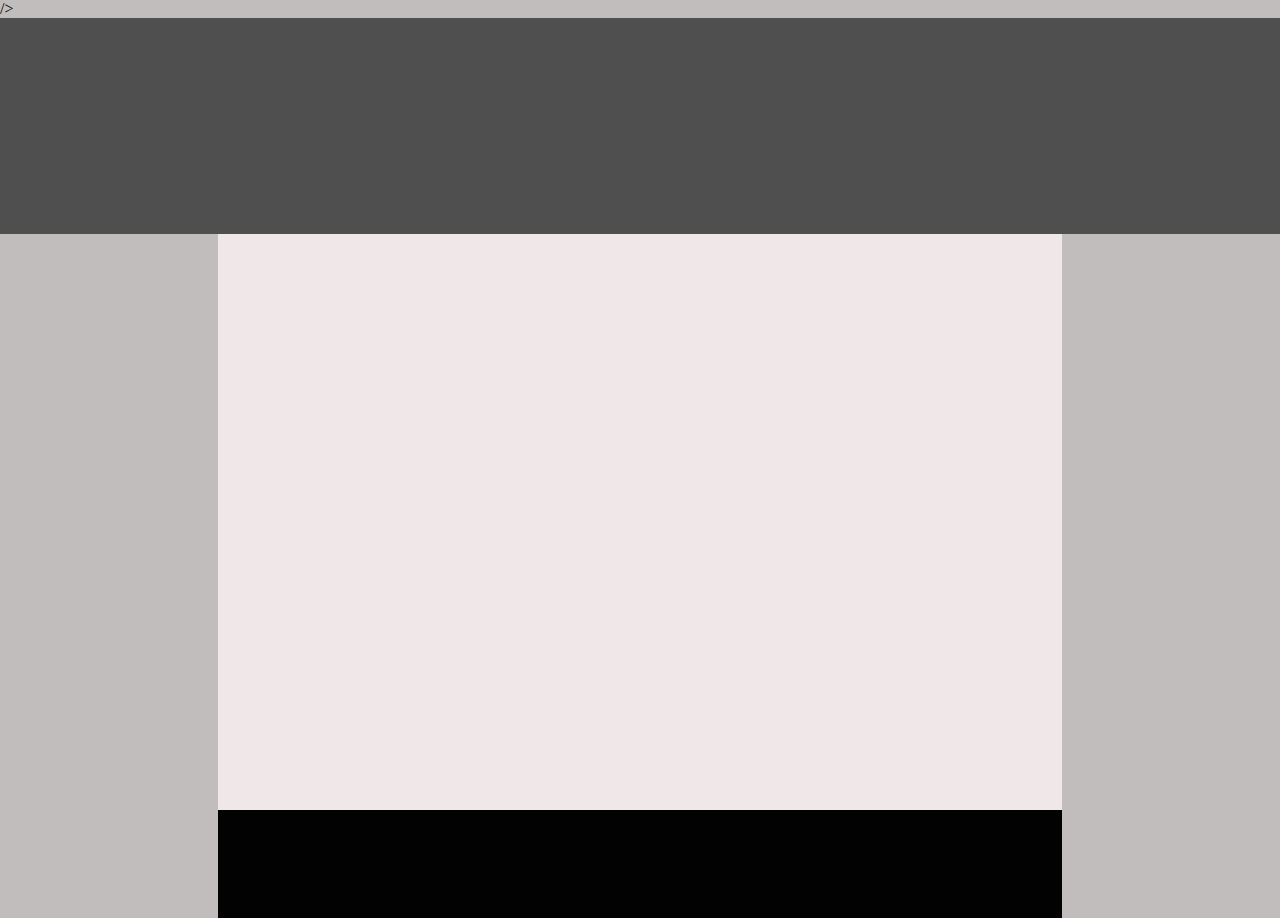
<file: first/index.html>
<!-- Put your HTML HERE, make sure to connect your index.css sheet -->
<!DOCTYPE html>
<html>
    <head>
        <title> First-Solution </title>
        <link rel="stylesheet" href="index.css"> />
    </head>

    <body>
        <div class="header"></div>
        <div class="main-content"></div>
        <div class="footer">
    </body>
</html>
</file>
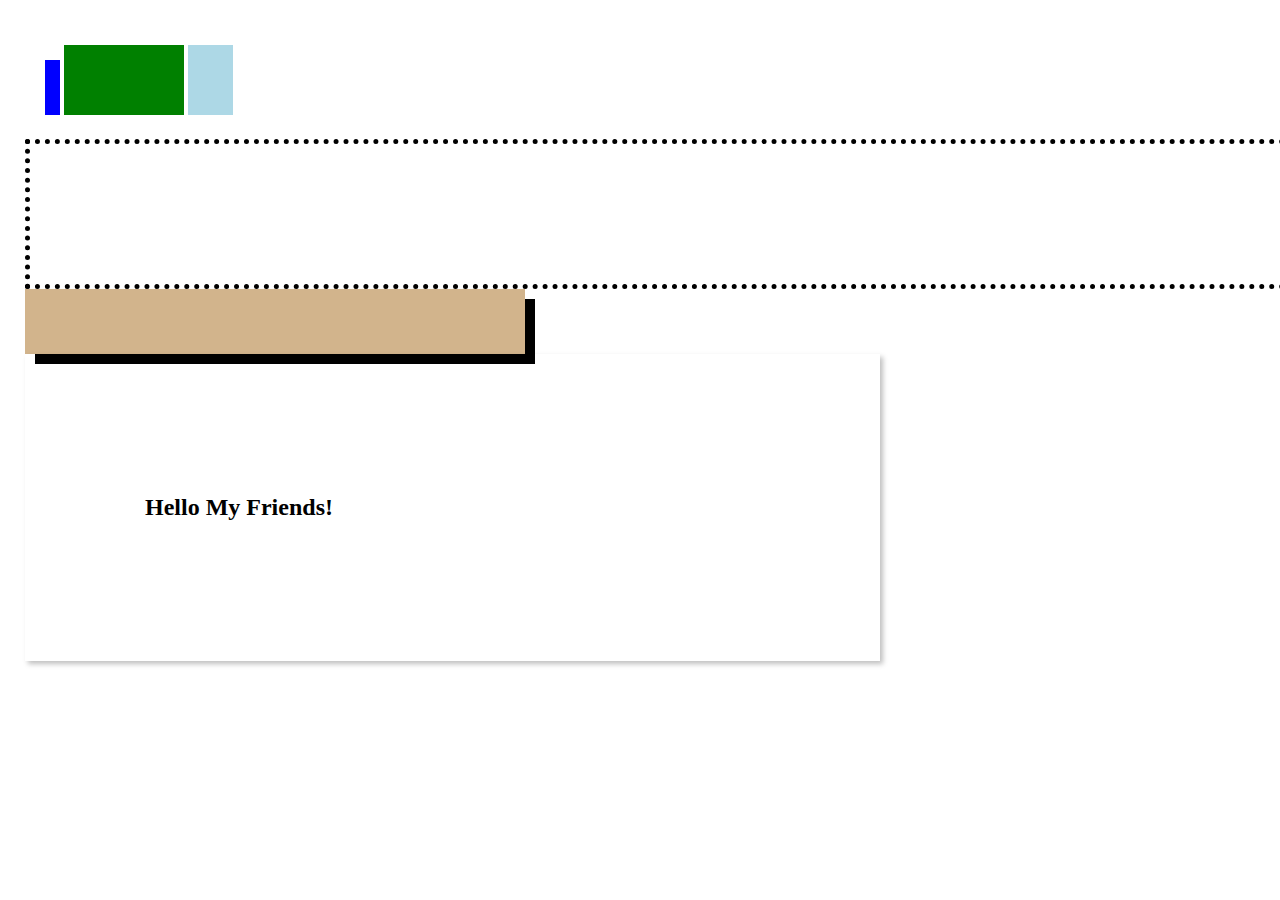
<file: second/index.html>
<!-- Put your HTML HERE, make sure to connect your index.css sheet -->
<!DOCTYPE html>
<html>
    <head>
        <title>Second-Problem</title>
        <link rel="stylesheet" href="index.css" />
    </head>

    <body>
        <div class="container-one">
            <div class="square-one">
            </div>
            <div class="square-two">
            </div>
            <div class="circle-one">
            </div>
        </div>
        <div class="container-two">
        </div>
            <div class="box-shadow">
            </div>
        <div class="container-three">
                <h2>Hello My Friends!</h2>
        </div>
    </body>
</html>
</file>
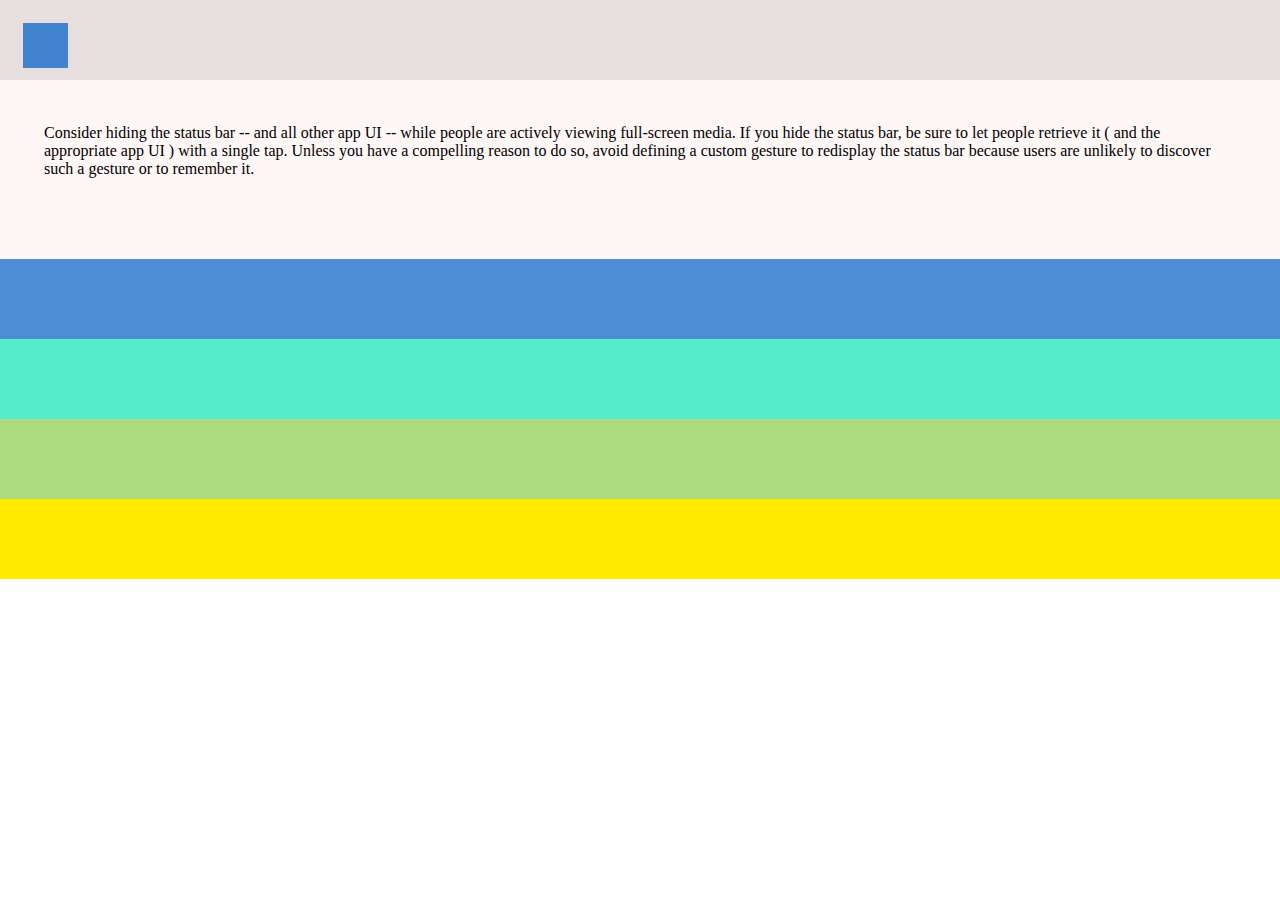
<file: third/index.html>
<!-- Put your HTML HERE, make sure to connect your index.css sheet -->
<!DOCTYPE html>
<html>
    <head>
        <title>Third Problem</title>
        <link rel="stylesheet" href="index.css" />
    </head>

    <body>
        <div class="row row-1">
          <div class="row-1-div"></div>
        </div>
    
        <div class="row-big row-2">
          <span class="row-2-span">
            Consider hiding the status bar -- and all other app UI -- while people are actively viewing full-screen media. If you hide the status bar, be sure to let people retrieve it ( and the appropriate app UI ) with a single tap. Unless you have a compelling reason to do so, avoid defining a custom gesture to redisplay the status bar because users are unlikely to discover such a gesture or to remember it.
          </span>
        </div>
    
        <div class="row row-3"></div>
        <div class="row row-4"></div>
        <div class="row row-5"></div>
        <div class="row row-6"></div>
      </body>
        
    
</html>
</file>
<file: first/index.css>
body {
    margin: 0 auto;
    width: 100%;
    height: 100vh;
    background-color: rgb(194, 189, 189);
}

.header {
    margin: 0 auto;
    width: 100%;
    height: 24vh;
    background-color: rgb(80, 79, 79);
}

.main-content {
    margin: 0 auto;
    width: 66%;
    height: 64vh;
    background-color: rgb(240, 232, 232);
}

.footer {
    margin: 0 auto;
    width: 66%;
    height: 12vh;
    background-color: rgb(2, 2, 2);
}
</file>
<file: second/index.css>
body {
    margin: 0;
    padding: 25px;
}

.container-one {
    width: 100%;
    border: 5px black;
    padding: 20px;
    box-sizing: boarder-box;
}

.square-one {
    height:55px;
    width: 15px;
    background-color: blue;
    display: inline-block;
}

.square-two {
    height: 70px;
    width: 120px;
    background-color: green;
    display: inline-block;
}

.circle-one {
    height: 70px;
    width: 45px;
    background-color: lightblue;
    display: inline-block;
}

.container-two {
    width: 100%;
    border: 5px dotted black;
    padding: 70px;
    box-sizing: boarder-box;
}

.box-shadow {
    height: 65px;
    width: 500px;
    background-color: tan;
    -webkit-box-shadow: 10px 10px 5px 0px rgba(0,0,0,0.75);
    -moz-box-shadow: 10px 10px 5px 0px rgba(0,0,0,0.75);
    box-shadow: 10px 10px 0px 0px black;
}

.container-three {
    width: 50%;
    border: 3px white;
    padding: 120px;
    -webkit-box-shadow: 3px 3px 5px 0px rgba(0,0,0,0.25);
    -moz-box-shadow: 3px 3px 5px 0px rgba(0,0,0,0.25);
    box-sizing: boarder-box;
}
.container-three h1 {
    width: 70%;
    text-align: center;
    color: navy;
    letter-spacing: 15px;
}
</file>
<file: third/index.css>
body, html {
    margin: 0;
    padding: 0;
  }
  
  .row {
    height: 80px;
    width: 100%;
  }
  
  .row-big {
    height: 179px;
    width: 100%;
  }
  
  .row-1 {
    background-color: #e7dfdf;
    padding: 23px;
    box-sizing: border-box;
  }
  
  .row-1-div {
    width: 45px;
    height: 45px;
    background-color: #4183cf;
  }
  
  .row-2 {
    background-color: rgb(255, 246, 246);
    box-sizing: border-box;
    padding: 44px;
  }
  
  .row-3 {
    background-color: #4e8ed6;
  }
  
  .row-4 {
    background-color: #55eccc;
  }
  
  .row-5 {
    background-color: #acdb7d;
  }
  
  .row-6 {
    background-color: #ffea00;
  }
</file>
